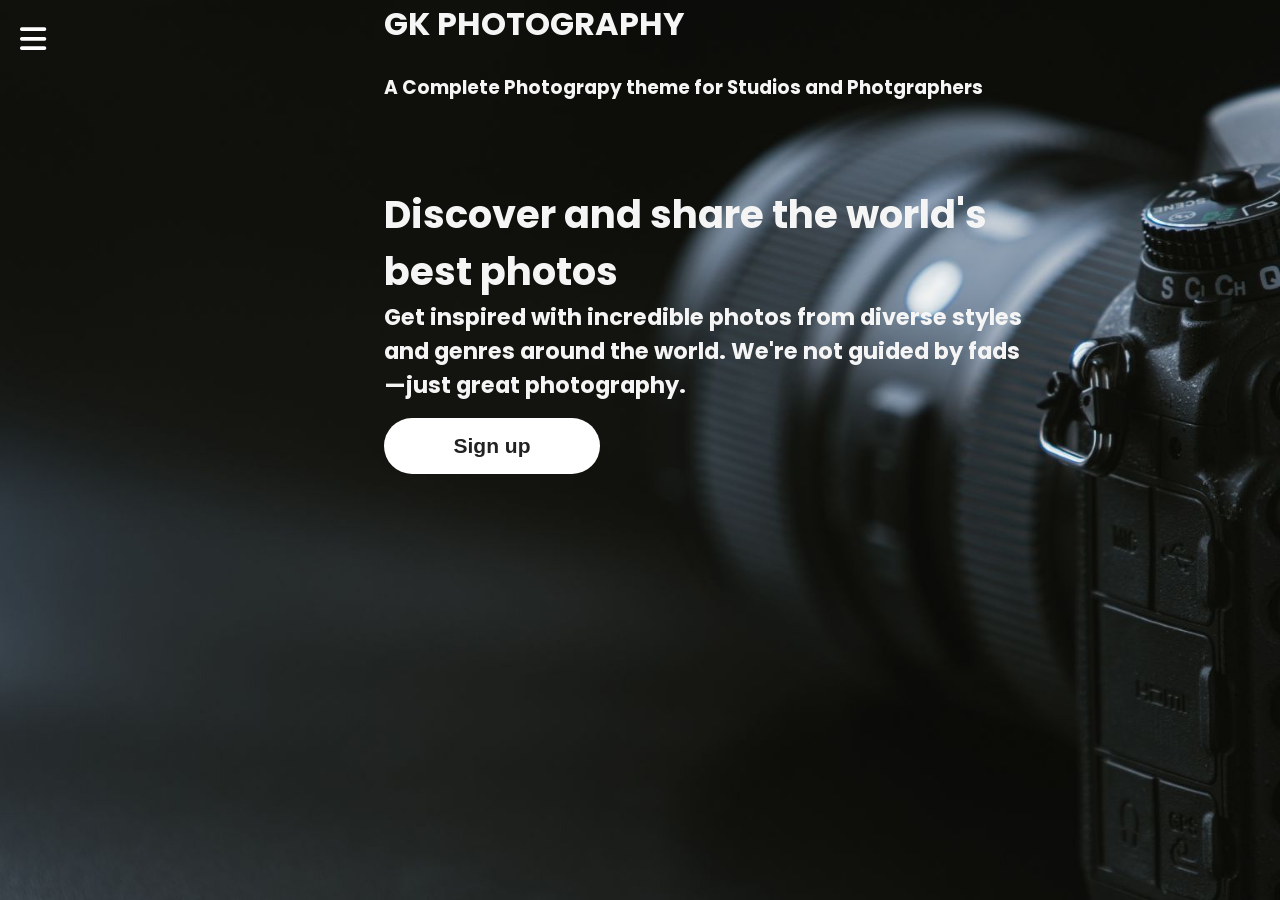
<file: starter.html>
<!DOCTYPE html>
<html lang="en">
  <head>
    <meta charset="UTF-8" />
    <meta http-equiv="X-UA-Compatible" content="IE=edge" />
    <meta name="viewport" content="width=device-width, initial-scale=1.0" />
    <title>GK PHOTOGRAPHY </title>
    <link rel="stylesheet" href="sidebar.css"/>
    <link rel="preconnect" href="https://fonts.googleapis.com" />
    <link rel="preconnect" href="https://fonts.gstatic.com" crossorigin />
    <link
      href="https://fonts.googleapis.com/css2?family=Poppins&display=swap"
      rel="stylesheet"
    />
    <link
      rel="stylesheet"
      href="https://cdnjs.cloudflare.com/ajax/libs/font-awesome/6.4.0/css/all.min.css"
    />
  </head>
  <body>

    <div class="top_part">
     <h1>GK PHOTOGRAPHY</h1>  
     <br>
     <h3>A Complete Photograpy theme for Studios and Photgraphers </h3>
    </div>
    <div class="styled_layout">
      <h1>Discover and share the world's best photos</h1>
      <h3>Get inspired with incredible photos
        from diverse styles and genres around the world.
        We're not guided by fads—just great photography.</h3>
        <button class="sign_up">Sign up</button>
    </div>
    <div class="main_box">
      <input type="checkbox" id="check" />
      <div class="btn_one">
        <label for="check" >
          <i class="fa-solid fa-bars"></i>
        </label>
      </div>

      <div class="sidebar_menu">
        <div class="logo">
          <a href="#">GK CLICKS</a>
        </div>

        <div class="btn_two">
          <label for="check" >
            <i class="fa-solid fa-xmark" style="color:white;"></i>
          </label>
        </div>

        <div class="menu">
          <ul>
            <li>
              <i class="fa-solid fa-image"></i>
              <a href="#">Gallery</a>
            </li>
            <li>
              <i class="fa-solid fa-arrow-up-right-from-square"></i>
              <a href="#">Shortcuts</a>
            </li>
            <li>
              <i class="fa-solid fa-photo-film"></i>
              <a href="#">Exhibits</a>
            </li>
            <li>
              <i class="fa-solid fa-calendar-days"></i>
              <a href="#">Events</a>
            </li>
            <li>
              <i class="fa-solid fa-store"></i>
              <a href="#">Store</a>
            </li>
            <li>
              <i class="fa-solid fa-phone"></i>
              <a href="#">Contact</a>
            </li>
            <li>
              <i class="fa-regular fa-comments"></i>
              <a href="#">Feedback</a>
            </li>
          </ul>
        </div>

        <div class="social_media">
          <ul>
            <a href="#"><i class="fa-brands fa-facebook"></i></i></a>
            <a href="#"><i class="fa-brands fa-twitter"></i></a>
            <a href="#"><i class="fa-brands fa-instagram"></i></i></a>
            <a href="#"><i class="fa-brands fa-youtube"></i></a>
          </ul>
        </div>
      </div>
    </div>
  </body>
</html>
</file>
<file: sidebar.css>
*{
    margin:0;
    padding:0;
}

.top_part{
    font-family: "Poppins", sans-serif;
    display:flex;
    color:whitesmoke;
    position:absolute;
    left:30%;
    flex-direction:column;
    background-color: none;
    
}

.styled_layout{
    font-family: "Poppins", sans-serif;
    height:300px;
    width:50%;
    font-size: larger;
    display:flex;
    position:absolute;
    top:20%;
    left:30%;
    flex-direction:column;
    color:whitesmoke;
    justify-content:center;
    
    
}
.styled_layout .sign_up{
    display: inline-flex;
    justify-content: center;
    align-items: center;
    padding: 0px 16px;
    border-radius: 100px;
    font-weight: bold;
    margin: 16px 0px 0px;
    border: none;
    height: 56px;
    width:216px;
    line-height: 56px;
    font-size: 21px;
    background-color: rgb(255, 255, 255);
    color: rgb(34, 34, 34);
    cursor:pointer ;
}


.main_box{
    font-family: "Poppins", sans-serif;
    background: url("photo.jpg");
    height:100vh; 
    background-size:cover;
}

.btn_one{
    position:absolute;
    left:20px;
    top:15px;
    font-size:30px;
    line-height: 50px;
    font-weight: 700;
    background-color:0px 0px 16px white;
    color:white;
    cursor:pointer;
    transition:all 0.3s linear;
}

.sidebar_menu{
   position:fixed;
   left:-300px;
   margin:0;
   background-color:  rgba(225,225,225,0.2);
   height: 100vh;
   width:275px;
   box-shadow:2px 2px 6px white;
   transition: all 0.3s linear;
}

.sidebar_menu .logo{
   position:absolute;
    height:60px;
    width:100%;
    line-height:70px; 
    box-shadow:0px 2px 6px rgba(225,225,225,0.5);
   
}

.sidebar_menu .logo a{
    position:absolute;
    left:70px;
    font-size:25px;
    font-weight: 700;
    text-decoration:none;
    color:white;
    
}
.sidebar_menu  .btn_two{
    position:absolute;
    top:20px;
    left:240px;
    font-size:20px;
    font-weight: 700;  
    cursor: pointer;
    transition:all 2s linear;
}

.sidebar_menu .menu{
    position:absolute;
    left:0px;
    top:70px;
    width:100%;
}
.sidebar_menu .menu ul li{
    margin-top:10px;
    font-size: 20px;
    padding:10px 25px;
    line-height: 40px;
}
.sidebar_menu .menu li a,i{
    color:white;
    text-decoration:none;
   
    
}
.sidebar_menu .menu ul  i{
   padding-right:10px;
   opacity:0.5;
}
.sidebar_menu .social_media{
    position:absolute;
    left:80px;
    bottom:200px;
    opacity:0.3;
}

#check{
    display:none;
}
.btn_one:hover{
    font-size:40px;
}
.sidebar_menu .btn_two i:hover{
    font-size:30px;
}
.sidebar_menu li:hover{
    box-shadow:0px 0px 8px rgba(255,255,255,0.5);
}


.sidebar_menu .social_media i:hover{
    transform: scale(1.5);
    opacity: 0.5;
}
#check:checked ~.sidebar_menu{
    left:0;
}
#check:checked ~.btn_one{
    opacity:0;
}
</file>
